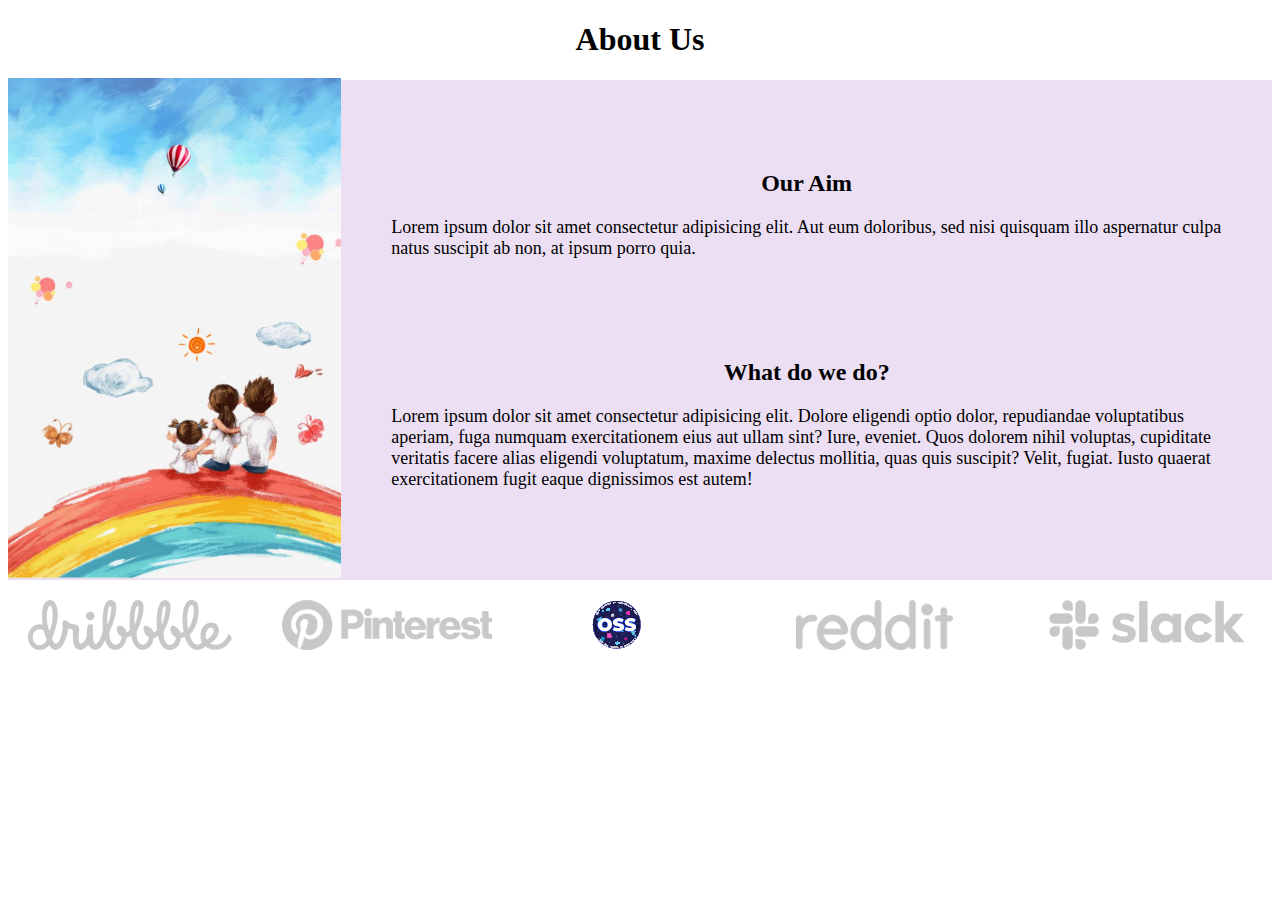
<file: about us.html>
<!DOCTYPE html>
<html lang="en">
<head>
    <meta charset="UTF-8">
    <meta name="viewport" content="width=device-width, initial-scale=1.0">
    <title>Document</title>
    <style>
        .about-us{
            display: flex;
            justify-content: space-between;
            align-items: center;
            background-color: rgb(236, 223, 243);
            height: 500px;
        }
        .sponsors{
            display: grid;
            grid-template-columns: repeat(5, 1fr);
            grid-column-gap: 50px;
            padding: 20px;
        }
        .sponsor-items{
            height: 50px;
        }
        p{
            font-size: 18px;
        }
        .content{
            padding: 50px;
        }
    </style>
</head>
<body>
    <h1 style="text-align: center; font-weight: bolder;">About Us</h1>
    <div class="about-us">
        <div class="image">
            <img class="family" src="Hand Drawn Family H5 Background Wallpaper Image For Free Download - Pngtree.jpeg" alt="family-quote" height="500px">
        </div>
        <div class="content">
            <div class="aim">
                <h2 style="text-align: center;">Our Aim</h2>
                <p>Lorem ipsum dolor sit amet consectetur adipisicing elit. Aut eum doloribus, sed nisi quisquam illo aspernatur culpa natus suscipit ab non, at ipsum porro quia.</p>
            </div>
            <div class="work"  style="margin: 100px 0 20px 0;">
                <h2 style="text-align: center;">What do we do?</h2>
                <p>Lorem ipsum dolor sit amet consectetur adipisicing elit. Dolore eligendi optio dolor, repudiandae voluptatibus aperiam, fuga numquam exercitationem eius aut ullam sint? Iure, eveniet. Quos dolorem nihil voluptas, cupiditate veritatis facere alias eligendi voluptatum, maxime delectus mollitia, quas quis suscipit? Velit, fugiat. Iusto quaerat exercitationem fugit eaque dignissimos est autem!</p>
            </div>
        </div>
    </div>
    <div class="sponsors">
        <img class="sponsor-items" src="Dribbble Logo.png" alt="Dribble">
        <img class="sponsor-items" src="Pinterest Logo.png" alt="Pinterest">
        <img class="sponsor-items" src="logo.1921dff9.svg" alt="OSS" style="margin-left: 50px; margin-right: 10px;">
        <img class="sponsor-items" src="Reddit Logo.png" alt="Reddit">
        <img class="sponsor-items" src="Slack Logo.png" alt="Slack">
    </div>
</body>
</html>
</file>
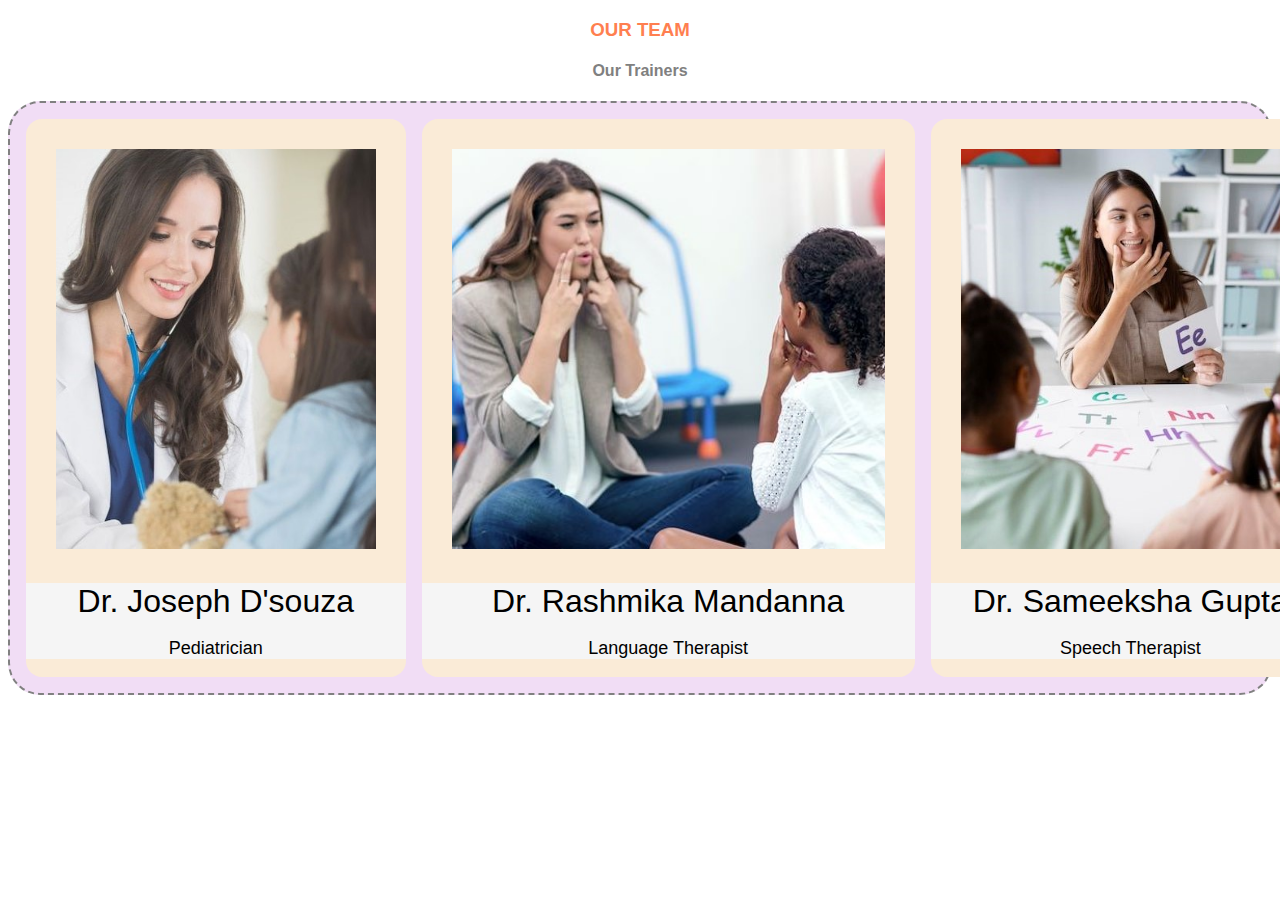
<file: counselling.html>
<!DOCTYPE html>
<html lang="en">
<head>
    <meta charset="UTF-8">
    <meta name="viewport" content="width=device-width, initial-scale=1.0">
    <title>Counselling</title>
    <style>
        *{
            text-align: center;
        }
        h3{
            font-family: sans-serif;
            color: coral;
        }
        h4{
            font-family: sans-serif;
            color: gray;
        }
        .cards{
            display: grid;
            grid-gap: 16px;
            grid-template-columns: repeat(3, 1fr);
            grid-template-rows: minmax(100px, auto);
            border: 2px gray dashed;
            background-color: rgb(241, 221, 245);
            border-radius: 32px;
            padding: 16px;
        }
        .items{
            border: none;
            background-color: antiquewhite;
            border-radius: 16px;
            font-family: sans-serif;
        }
        img{
            padding: 30px;
            height: 400px;
            border-radius: 8px;
        }
        p{
            font-size: 18px;
        }
        big{
            font-size: 32px;
        }
        .designation{
            background-color: whitesmoke;
            padding: 0px;
        }
    </style>
</head>
<body>
    <div class="our-team">
        <div class="head">
            <h3>OUR TEAM</h3>
            <h4>Our Trainers</h4>
        </div>
        <div class="cards">
            <div class="items">
                <div> <img src="Premium Photo _ Beautiful female pediatrician doctor examining child with teddy bear in office.jpeg" alt=""></div>
                <div class="designation"><big>Dr. Joseph D'souza</big> 
                <p class="designation">Pediatrician</p></div>
            </div>
            <div class="items">
                <div><img src="Audiology & Speech Therapy Centres Kozhikode.jpeg" alt=""></div>
                <div class="designation"><big>Dr. Rashmika Mandanna</big>
                <p class="designation">Language Therapist</p></div>
            </div>
            <div class="items">
                <div><img src="Premium Photo _ Young woman doing speech therapy with children in her clinic.jpeg" alt=""></div>
                <div class="designation"><big>Dr. Sameeksha Gupta</big>
                <p class="designation">Speech Therapist</p></div>
            </div>
        </div>
    </div>
</body>
</html>
</file>
